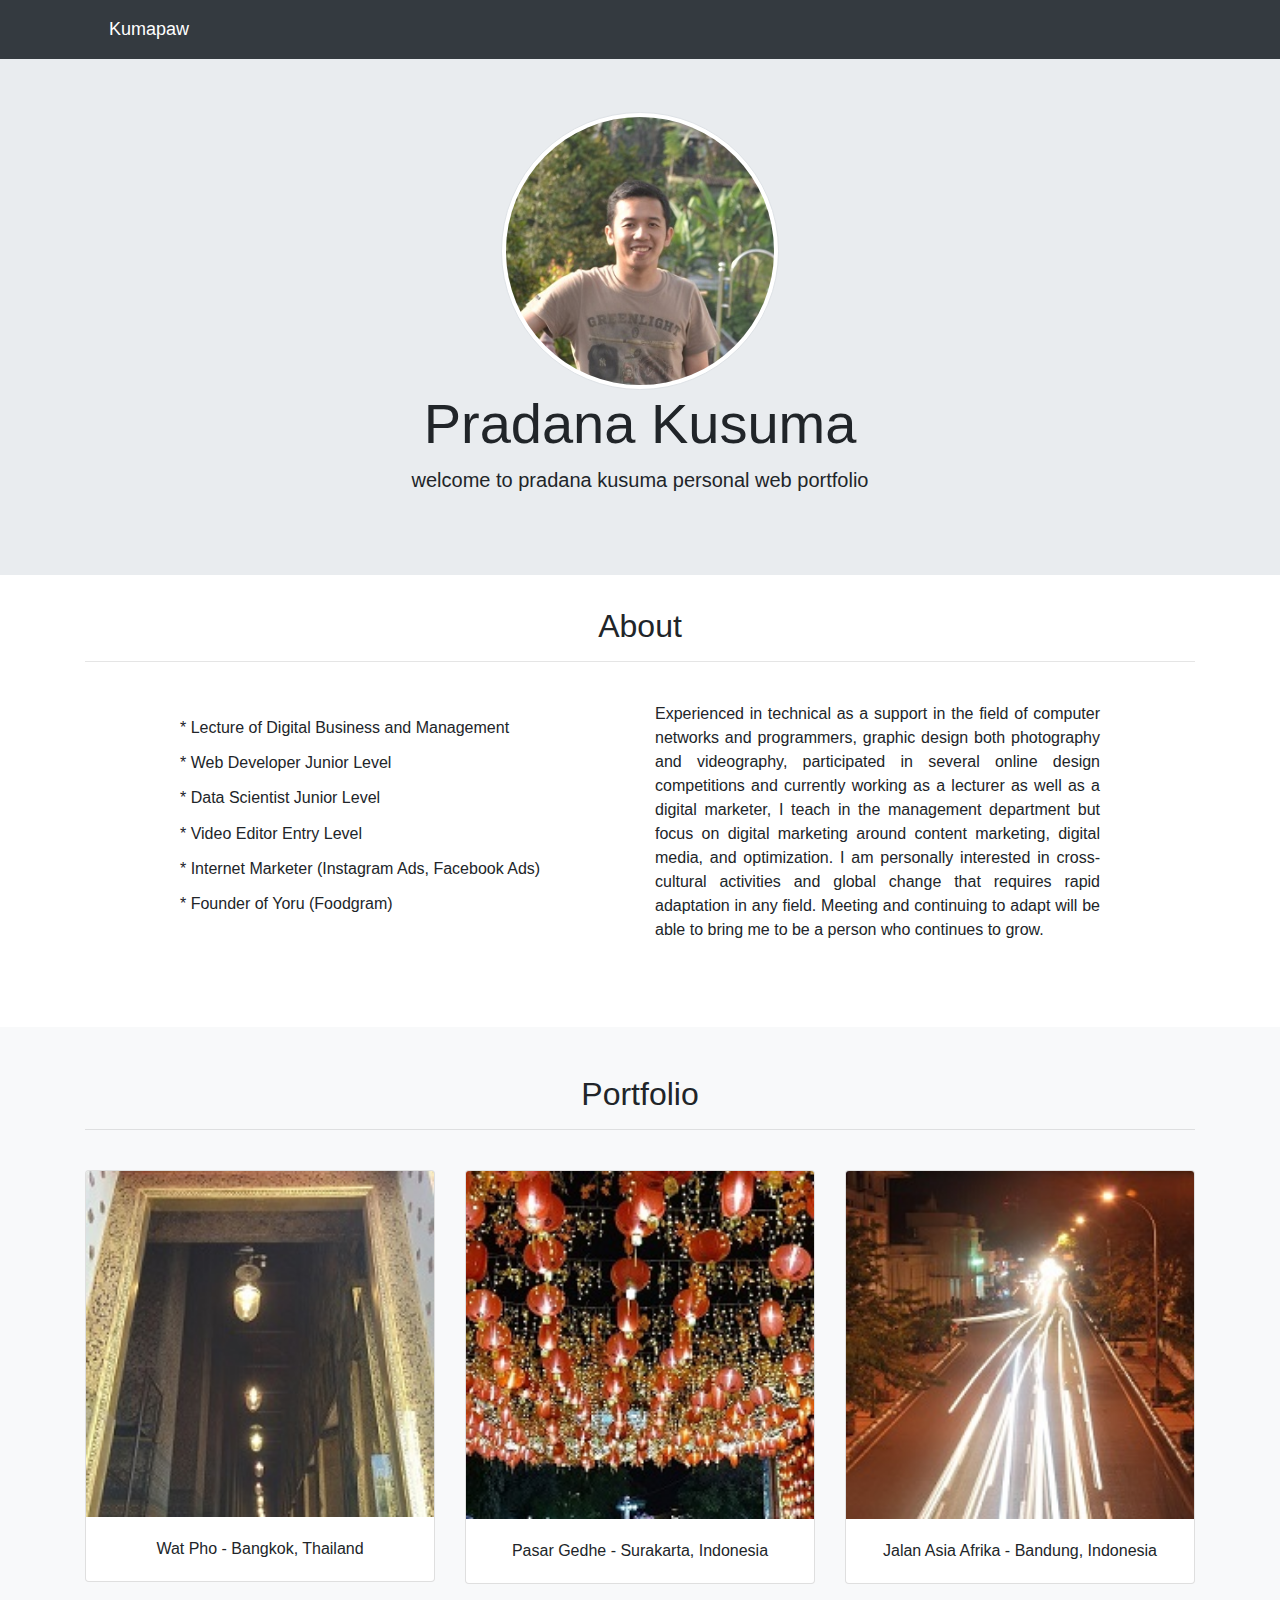
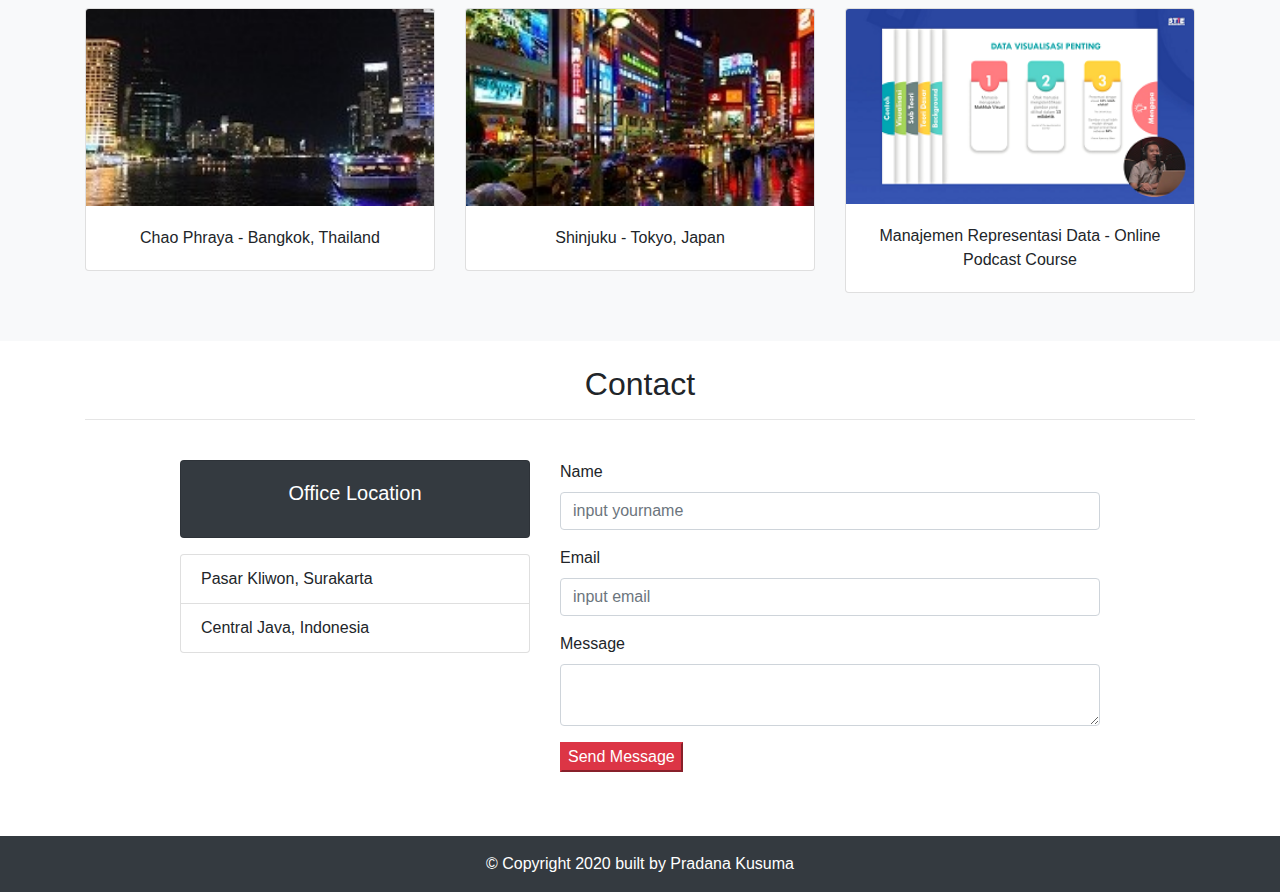
<file: index.html>
<!doctype html>
<html lang="en">

<head>
    <!-- Required meta tags -->
    <meta charset="utf-8">
    <meta name="viewport" content="width=device-width, initial-scale=1, shrink-to-fit=no">

    <!-- Bootstrap CSS -->
    <link rel="stylesheet" href="https://stackpath.bootstrapcdn.com/bootstrap/4.5.2/css/bootstrap.min.css"
        integrity="sha384-JcKb8q3iqJ61gNV9KGb8thSsNjpSL0n8PARn9HuZOnIxN0hoP+VmmDGMN5t9UJ0Z" crossorigin="anonymous">

    <!-- CSS Manual -->
    <style>
        section {
            min-height: 420px;
        }

        .nav-link {
            font-family: 'Franklin Gothic Medium', 'Arial Narrow', Arial, sans-serif;
            font-size: 18px;
        }
    </style>

    <title>Portfolio Pradana Kusuma</title>
</head>

<body class="mt-5">
    <nav class="navbar fixed-top navbar-expand-lg navbar-dark bg-dark">
        <div class="container">
            <a class="navbar-brand" href="https://www.instagram.com/pradanajk/"></a>
            <button class="navbar-toggler" type="button" data-toggle="collapse" data-target="#navbarNavAltMarkup"
                aria-controls="navbarNavAltMarkup" aria-expanded="false" aria-label="Toggle navigation">
                <span class="navbar-toggler-icon"></span>
            </button>
            <div class="collapse navbar-collapse" id="navbarNavAltMarkup">
                <div class="navbar-nav">
                    <a class="nav-link active" href="weblanding.html">Kumapaw <span class="sr-only">(current)</span></a>
                    <!-- <a class="nav-link" href="#about">About</a>
                    <a class="nav-link" href="#portfolio">Portfolio</a>
                    <a class="nav-link" href="#contact">Contact</a> -->
                </div>
            </div>
        </div>
    </nav>

    <div class="jumbotron jumbotron-fluid">
        <div class="container text-center">
            <img src="img/pradana.png" class="rounded-circle img-thumbnail" width="25%">
            <h1 class="display-4">Pradana Kusuma</h1>
            <p class="lead">welcome to pradana kusuma personal web portfolio</p>
        </div>
    </div>

    <section id="about" class="about">
        <div class="container">
            <div class="row mb-4">
                <div class="col text-center">
                    <h2>About</h2>
                    <hr>
                </div>
            </div>
            <div class="row justify-content-center">
                <div class="col-md-5 text-justify">
                    <p>
                        <h6>* Lecture of Digital Business and Management</h6>
                    </p>
                    <p>
                        <h6>* Web Developer Junior Level</h6>
                    </p>
                    <p>
                        <h6>* Data Scientist Junior Level</h6>
                    </p>
                    <p>
                        <h6>* Video Editor Entry Level</h6>
                    </p>
                    <p>
                        <h6>* Internet Marketer (Instagram Ads, Facebook Ads)</h6>
                    </p>
                    <p>
                        <h6>* Founder of Yoru (Foodgram)</h6>
                    </p>

                </div>
                <div class="col-md-5 text-justify">
                    <p>Experienced in technical as a support in the field of computer networks and programmers, graphic
                        design both photography and videography, participated in several online design competitions and
                        currently working as a lecturer as well as a digital marketer, I teach in the management
                        department but focus on digital marketing around content marketing, digital media, and
                        optimization. I am personally interested in cross-cultural activities and global change that
                        requires rapid adaptation in any field. Meeting and continuing to adapt will be able to bring me
                        to be a person who continues to grow. </p>
                </div>
            </div>
        </div>
    </section>

    <section id="portfolio" class="portfolio bg-light p-4">
        <div class="container">
            <div class="row mb-4 pt-4">
                <div class="col text-center">
                    <h2>Portfolio</h2>
                    <hr>
                </div>
            </div>
            <div class="row mb-4">
                <div class="col-md">
                    <div class="card">
                        <img src="img/portfolio/1.jpg" class="card-img-top">
                        <div class="card-body">
                            <p class="card-text text-center">Wat Pho - Bangkok, Thailand</p>
                        </div>
                    </div>
                </div>
                <div class="col-md">
                    <div class="card">
                        <img src="img/portfolio/2.jpg" class="card-img-top">
                        <div class="card-body">
                            <p class="card-text text-center">Pasar Gedhe - Surakarta, Indonesia</p>
                        </div>
                    </div>
                </div>
                <div class="col-md">
                    <div class="card">
                        <img src="img/portfolio/3.jpg" class="card-img-top">
                        <div class="card-body">
                            <p class="card-text text-center">Jalan Asia Afrika - Bandung, Indonesia</p>
                        </div>
                    </div>
                </div>
            </div>
            <div class="row mb-4">
                <div class="col-md">
                    <div class="card">
                        <img src="img/portfolio/4.jpg" class="card-img-top">
                        <div class="card-body">
                            <p class="card-text text-center">Chao Phraya - Bangkok, Thailand</p>
                        </div>
                    </div>
                </div>
                <div class="col-md">
                    <div class="card">
                        <img src="img/portfolio/5.jpg" class="card-img-top">
                        <div class="card-body">
                            <p class="card-text text-center">Shinjuku - Tokyo, Japan</p>
                        </div>
                    </div>
                </div>
                <div class="col-md">
                    <div class="card">
                        <img src="img/portfolio/1.PNG" class="card-img-top">
                        <div class="card-body">
                            <p class="card-text text-center">Manajemen Representasi Data - Online Podcast Course</p>
                        </div>
                    </div>
                </div>
            </div>
        </div>
    </section>

    <section id="contact" class="contact mb-5">
        <div class="container">
            <div class="row mb-4 pt-4">
                <div class="col text-center">
                    <h2>Contact</h2>
                    <hr>
                </div>
            </div>
            <div class="row justify-content-center">
                <div class="col-md-4">
                    <div class="card text-white bg-dark mb-3 text-center">
                        <div class="card-body">
                            <h5 class="card-title">Office Location</h5>
                        </div>
                    </div>
                    <ul class="list-group">
                        <li class="list-group-item">Pasar Kliwon, Surakarta</li>
                        <li class="list-group-item">Central Java, Indonesia</li>
                    </ul>
                </div>

                <div class="col-md-6">
                    <form>
                        <div class="form-group">
                            <label for="name">Name</label>
                            <input type="text" class="form-control" id="name" placeholder="input yourname">
                        </div>
                        <div class="form-group">
                            <label for="email">Email</label>
                            <input type="email" class="form-control" id="email" placeholder="input email">
                        </div>
                        <div class="form-group">
                            <label for="message">Message</label>
                            <textarea name="message" id="message" class="form-control"></textarea>
                        </div>
                        <div class="form-group">
                            <button type="button" class="btn-danger">Send Message</button>
                        </div>
                    </form>
                </div>
            </div>
        </div>
    </section>

    <footer class="bg-dark text-white">
        <div class="container">
            <div class="row pt-3">
                <div class="col text-center">
                    <p>&copy; Copyright 2020 built by Pradana Kusuma</p>
                </div>
            </div>
        </div>
    </footer>

    <!-- Optional JavaScript -->
    <!-- jQuery first, then Popper.js, then Bootstrap JS -->
    <script src="https://code.jquery.com/jquery-3.5.1.slim.min.js"
        integrity="sha384-DfXdz2htPH0lsSSs5nCTpuj/zy4C+OGpamoFVy38MVBnE+IbbVYUew+OrCXaRkfj" crossorigin="anonymous">
    </script>
    <script src="https://cdn.jsdelivr.net/npm/popper.js@1.16.1/dist/umd/popper.min.js"
        integrity="sha384-9/reFTGAW83EW2RDu2S0VKaIzap3H66lZH81PoYlFhbGU+6BZp6G7niu735Sk7lN" crossorigin="anonymous">
    </script>
    <script src="https://stackpath.bootstrapcdn.com/bootstrap/4.5.2/js/bootstrap.min.js"
        integrity="sha384-B4gt1jrGC7Jh4AgTPSdUtOBvfO8shuf57BaghqFfPlYxofvL8/KUEfYiJOMMV+rV" crossorigin="anonymous">
    </script>
</body>

</html>
</file>
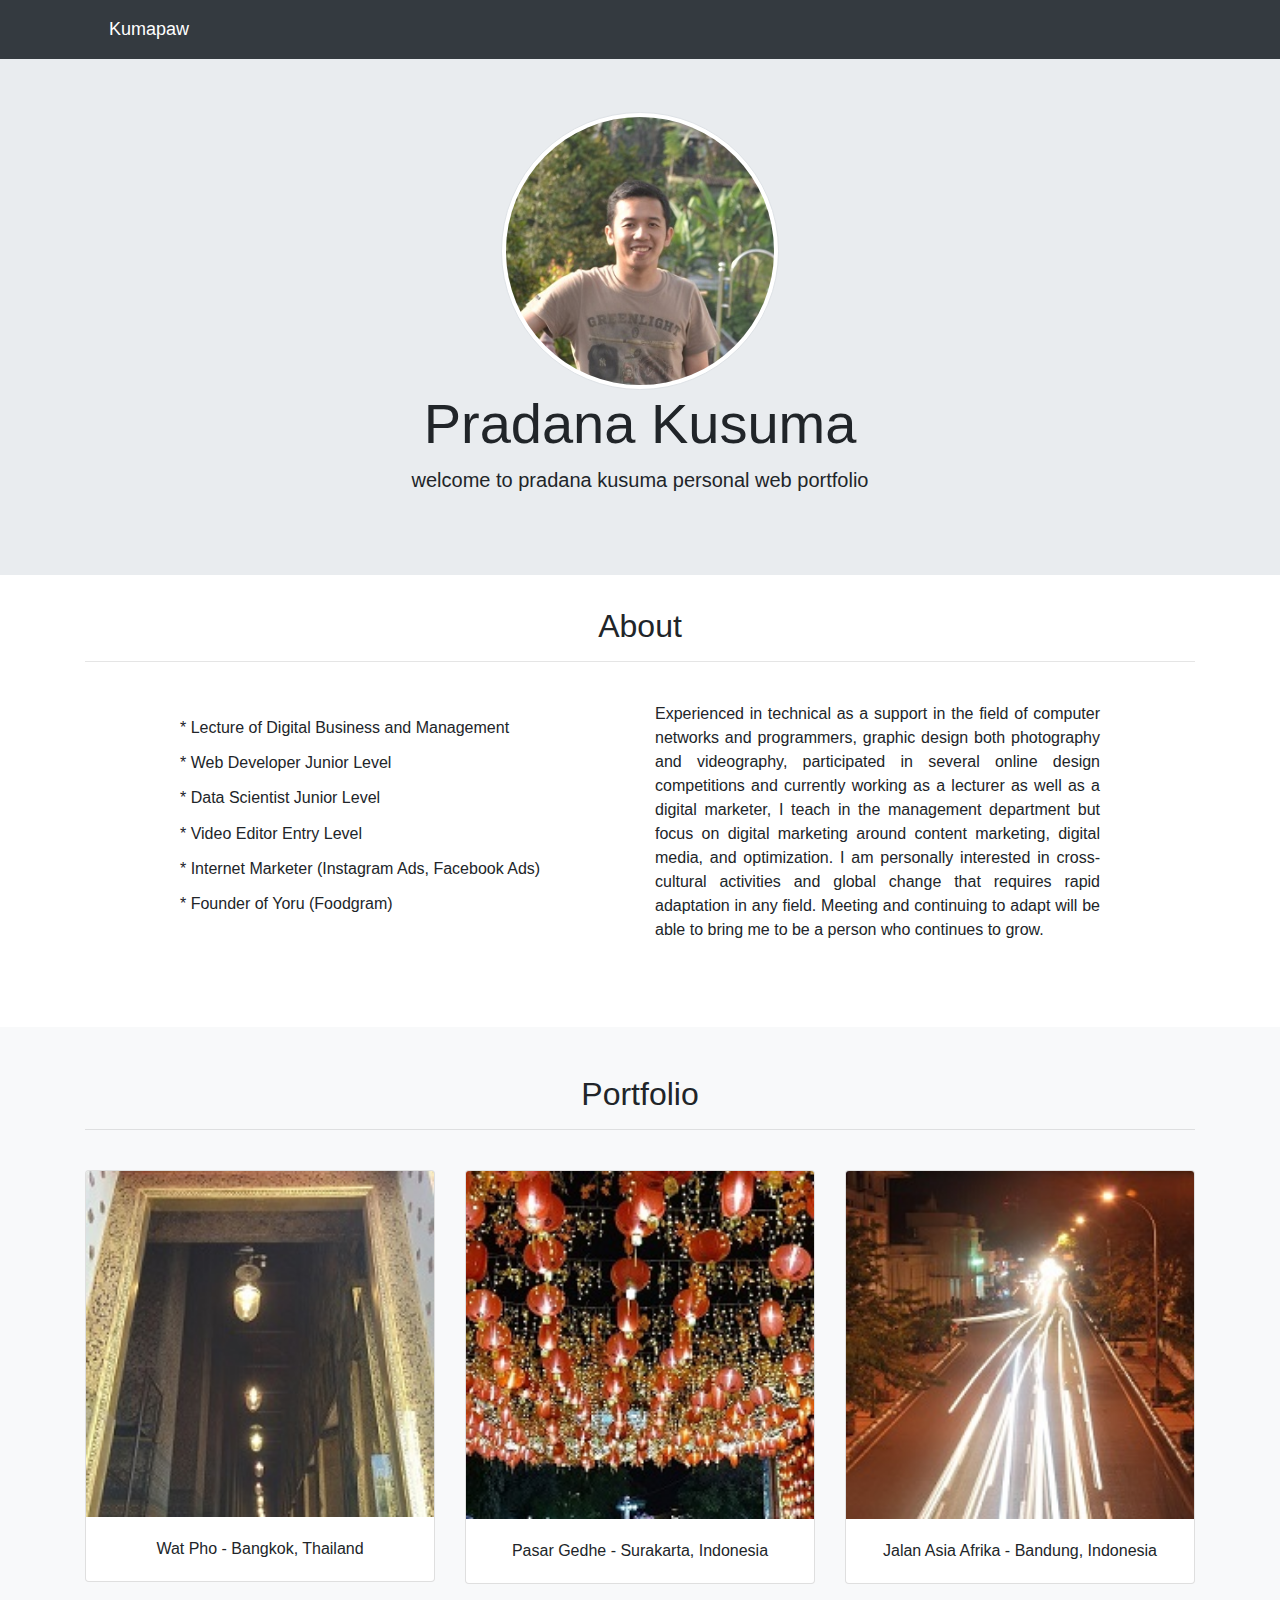
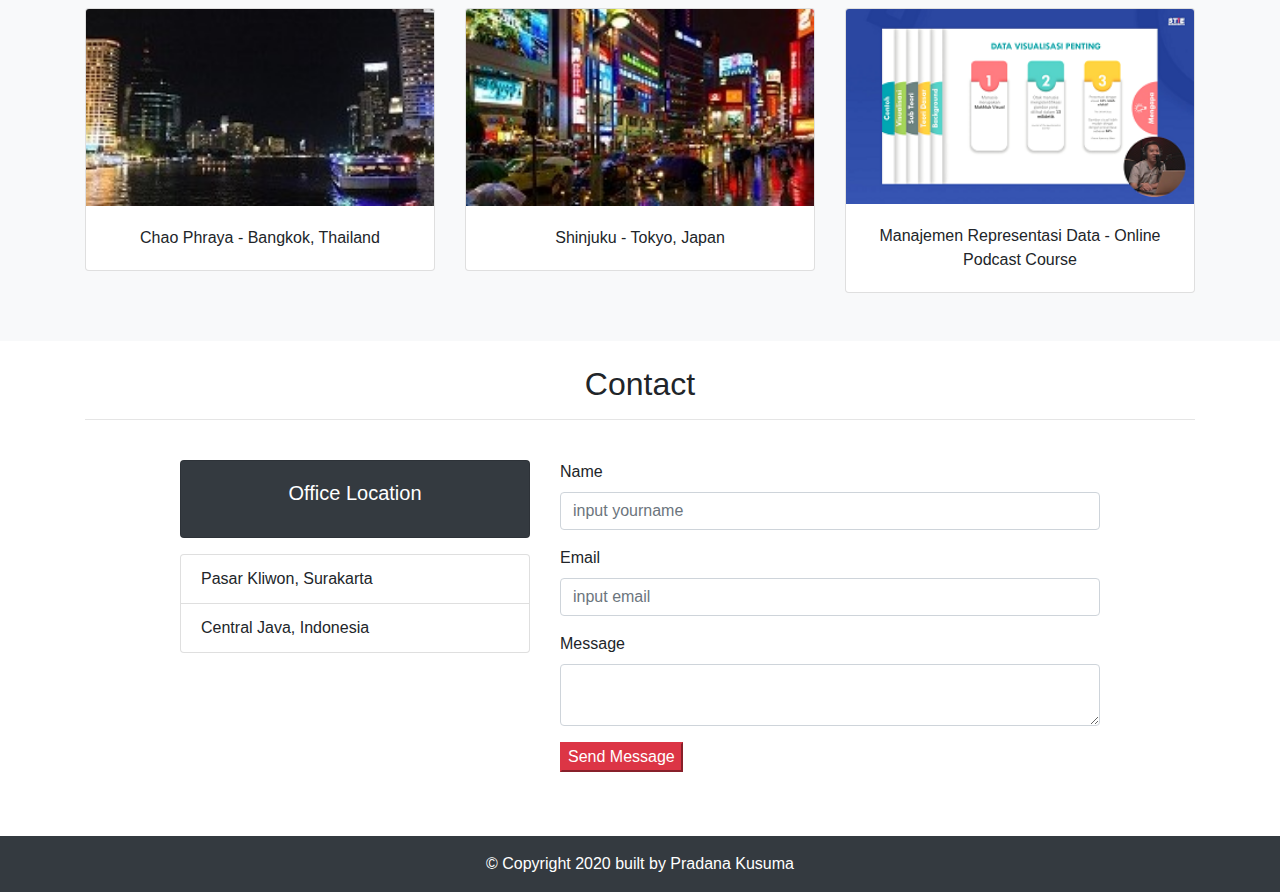
<file: portfolio.html>
<!doctype html>
<html lang="en">

<head>
    <!-- Required meta tags -->
    <meta charset="utf-8">
    <meta name="viewport" content="width=device-width, initial-scale=1, shrink-to-fit=no">

    <!-- Bootstrap CSS -->
    <link rel="stylesheet" href="https://stackpath.bootstrapcdn.com/bootstrap/4.5.2/css/bootstrap.min.css"
        integrity="sha384-JcKb8q3iqJ61gNV9KGb8thSsNjpSL0n8PARn9HuZOnIxN0hoP+VmmDGMN5t9UJ0Z" crossorigin="anonymous">

    <!-- CSS Manual -->
    <style>
        section {
            min-height: 420px;
        }

        .nav-link {
            font-family: 'Franklin Gothic Medium', 'Arial Narrow', Arial, sans-serif;
            font-size: 18px;
        }
    </style>

    <title>Portfolio Pradana Kusuma</title>
</head>

<body class="mt-5">
    <nav class="navbar fixed-top navbar-expand-lg navbar-dark bg-dark">
        <div class="container">
            <a class="navbar-brand" href="https://www.instagram.com/pradanajk/"></a>
            <button class="navbar-toggler" type="button" data-toggle="collapse" data-target="#navbarNavAltMarkup"
                aria-controls="navbarNavAltMarkup" aria-expanded="false" aria-label="Toggle navigation">
                <span class="navbar-toggler-icon"></span>
            </button>
            <div class="collapse navbar-collapse" id="navbarNavAltMarkup">
                <div class="navbar-nav">
                    <a class="nav-link active" href="index.html"> Kumapaw <span class="sr-only">(current)</span></a>
                    <!-- <a class="nav-link" href="#about">About</a>
                    <a class="nav-link" href="#portfolio">Portfolio</a>
                    <a class="nav-link" href="#contact">Contact</a> -->
                </div>
            </div>
        </div>
    </nav>

    <div class="jumbotron jumbotron-fluid">
        <div class="container text-center">
            <img src="img/pradana.png" class="rounded-circle img-thumbnail" width="25%">
            <h1 class="display-4">Pradana Kusuma</h1>
            <p class="lead">welcome to pradana kusuma personal web portfolio</p>
        </div>
    </div>

    <section id="about" class="about">
        <div class="container">
            <div class="row mb-4">
                <div class="col text-center">
                    <h2>About</h2>
                    <hr>
                </div>
            </div>
            <div class="row justify-content-center">
                <div class="col-md-5 text-justify">
                    <p>
                        <h6>* Lecture of Digital Business and Management</h6>
                    </p>
                    <p>
                        <h6>* Web Developer Junior Level</h6>
                    </p>
                    <p>
                        <h6>* Data Scientist Junior Level</h6>
                    </p>
                    <p>
                        <h6>* Video Editor Entry Level</h6>
                    </p>
                    <p>
                        <h6>* Internet Marketer (Instagram Ads, Facebook Ads)</h6>
                    </p>
                    <p>
                        <h6>* Founder of Yoru (Foodgram)</h6>
                    </p>

                </div>
                <div class="col-md-5 text-justify">
                    <p>Experienced in technical as a support in the field of computer networks and programmers, graphic
                        design both photography and videography, participated in several online design competitions and
                        currently working as a lecturer as well as a digital marketer, I teach in the management
                        department but focus on digital marketing around content marketing, digital media, and
                        optimization. I am personally interested in cross-cultural activities and global change that
                        requires rapid adaptation in any field. Meeting and continuing to adapt will be able to bring me
                        to be a person who continues to grow. </p>
                </div>
            </div>
        </div>
    </section>

    <section id="portfolio" class="portfolio bg-light p-4">
        <div class="container">
            <div class="row mb-4 pt-4">
                <div class="col text-center">
                    <h2>Portfolio</h2>
                    <hr>
                </div>
            </div>
            <div class="row mb-4">
                <div class="col-md">
                    <div class="card">
                        <img src="img/portfolio/1.jpg" class="card-img-top">
                        <div class="card-body">
                            <p class="card-text text-center">Wat Pho - Bangkok, Thailand</p>
                        </div>
                    </div>
                </div>
                <div class="col-md">
                    <div class="card">
                        <img src="img/portfolio/2.jpg" class="card-img-top">
                        <div class="card-body">
                            <p class="card-text text-center">Pasar Gedhe - Surakarta, Indonesia</p>
                        </div>
                    </div>
                </div>
                <div class="col-md">
                    <div class="card">
                        <img src="img/portfolio/3.jpg" class="card-img-top">
                        <div class="card-body">
                            <p class="card-text text-center">Jalan Asia Afrika - Bandung, Indonesia</p>
                        </div>
                    </div>
                </div>
            </div>
            <div class="row mb-4">
                <div class="col-md">
                    <div class="card">
                        <img src="img/portfolio/4.jpg" class="card-img-top">
                        <div class="card-body">
                            <p class="card-text text-center">Chao Phraya - Bangkok, Thailand</p>
                        </div>
                    </div>
                </div>
                <div class="col-md">
                    <div class="card">
                        <img src="img/portfolio/5.jpg" class="card-img-top">
                        <div class="card-body">
                            <p class="card-text text-center">Shinjuku - Tokyo, Japan</p>
                        </div>
                    </div>
                </div>
                <div class="col-md">
                    <div class="card">
                        <img src="img/portfolio/1.PNG" class="card-img-top">
                        <div class="card-body">
                            <p class="card-text text-center">Manajemen Representasi Data - Online Podcast Course</p>
                        </div>
                    </div>
                </div>
            </div>
        </div>
    </section>

    <section id="contact" class="contact mb-5">
        <div class="container">
            <div class="row mb-4 pt-4">
                <div class="col text-center">
                    <h2>Contact</h2>
                    <hr>
                </div>
            </div>
            <div class="row justify-content-center">
                <div class="col-md-4">
                    <div class="card text-white bg-dark mb-3 text-center">
                        <div class="card-body">
                            <h5 class="card-title">Office Location</h5>
                        </div>
                    </div>
                    <ul class="list-group">
                        <li class="list-group-item">Pasar Kliwon, Surakarta</li>
                        <li class="list-group-item">Central Java, Indonesia</li>
                    </ul>
                </div>

                <div class="col-md-6">
                    <form>
                        <div class="form-group">
                            <label for="name">Name</label>
                            <input type="text" class="form-control" id="name" placeholder="input yourname">
                        </div>
                        <div class="form-group">
                            <label for="email">Email</label>
                            <input type="email" class="form-control" id="email" placeholder="input email">
                        </div>
                        <div class="form-group">
                            <label for="message">Message</label>
                            <textarea name="message" id="message" class="form-control"></textarea>
                        </div>
                        <div class="form-group">
                            <button type="button" class="btn-danger">Send Message</button>
                        </div>
                    </form>
                </div>
            </div>
        </div>
    </section>

    <footer class="bg-dark text-white">
        <div class="container">
            <div class="row pt-3">
                <div class="col text-center">
                    <p>&copy; Copyright 2020 built by Pradana Kusuma</p>
                </div>
            </div>
        </div>
    </footer>

    <!-- Optional JavaScript -->
    <!-- jQuery first, then Popper.js, then Bootstrap JS -->
    <script src="https://code.jquery.com/jquery-3.5.1.slim.min.js"
        integrity="sha384-DfXdz2htPH0lsSSs5nCTpuj/zy4C+OGpamoFVy38MVBnE+IbbVYUew+OrCXaRkfj" crossorigin="anonymous">
    </script>
    <script src="https://cdn.jsdelivr.net/npm/popper.js@1.16.1/dist/umd/popper.min.js"
        integrity="sha384-9/reFTGAW83EW2RDu2S0VKaIzap3H66lZH81PoYlFhbGU+6BZp6G7niu735Sk7lN" crossorigin="anonymous">
    </script>
    <script src="https://stackpath.bootstrapcdn.com/bootstrap/4.5.2/js/bootstrap.min.js"
        integrity="sha384-B4gt1jrGC7Jh4AgTPSdUtOBvfO8shuf57BaghqFfPlYxofvL8/KUEfYiJOMMV+rV" crossorigin="anonymous">
    </script>
</body>

</html>
</file>
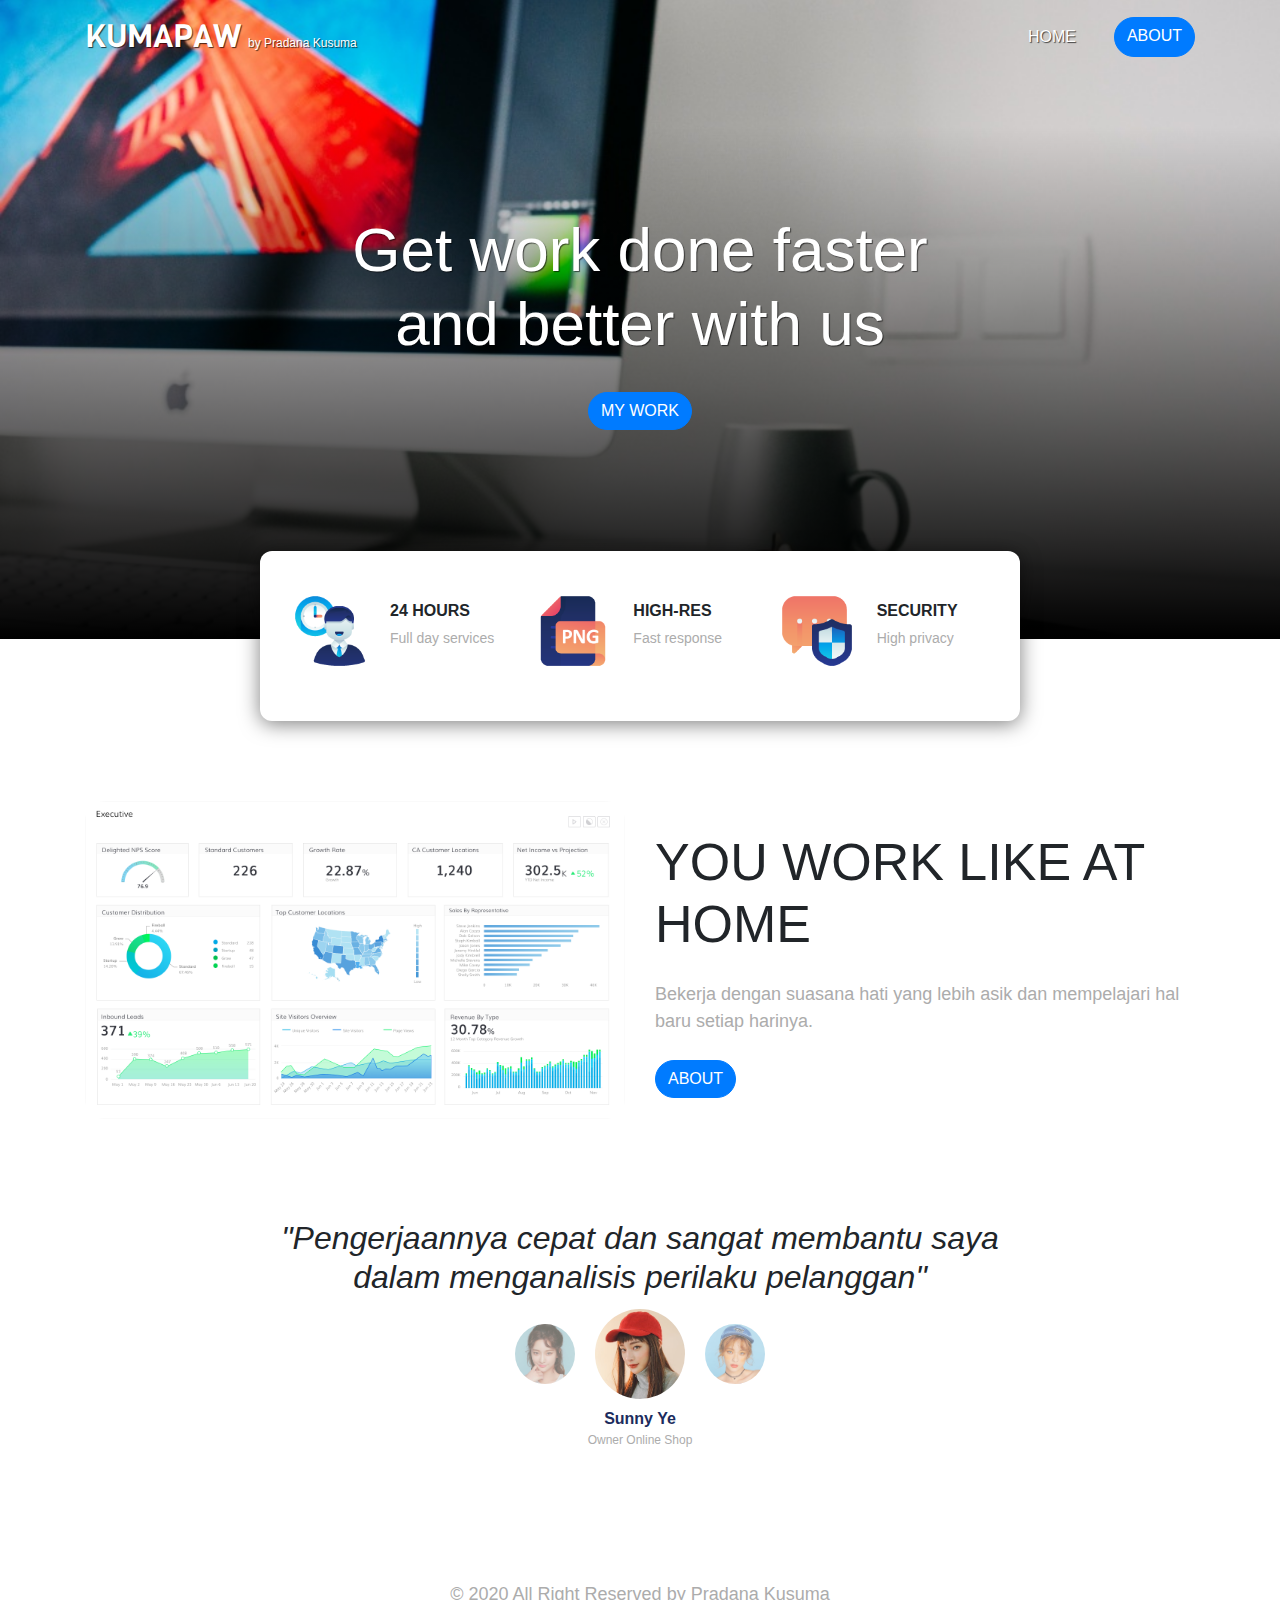
<file: weblanding.html>
<!doctype html>
<html lang="en">

<head>
  <!-- Required meta tags -->
  <meta charset="utf-8">
  <meta name="viewport" content="width=device-width, initial-scale=1, shrink-to-fit=no">

  <!-- Bootstrap CSS -->
  <link rel="stylesheet" href="https://stackpath.bootstrapcdn.com/bootstrap/4.5.2/css/bootstrap.min.css"
    integrity="sha384-JcKb8q3iqJ61gNV9KGb8thSsNjpSL0n8PARn9HuZOnIxN0hoP+VmmDGMN5t9UJ0Z" crossorigin="anonymous">

  <!-- my fonts -->
  <link href="https://fonts.googleapis.com/css2?family=Viga&display=swap" rel="stylesheet">

  <!-- my css -->
  <link rel="stylesheet" href="css/style.css">

  <title>Pradana Kusuma Web Landing</title>
</head>

<body>
  <!-- navbar -->
  <nav class="navbar navbar-expand-lg navbar-light">
    <div class="container">
      <a class="navbar-brand" href="#">KUMAPAW <span> by Pradana Kusuma</span></a>
      <button class="navbar-toggler" type="button" data-toggle="collapse" data-target="#navbarNavAltMarkup"
        aria-controls="navbarNavAltMarkup" aria-expanded="false" aria-label="Toggle navigation">
        <span class="navbar-toggler-icon"></span>
      </button>
      <div class="collapse navbar-collapse" id="navbarNavAltMarkup">
        <div class="navbar-nav ml-auto">
          <a class="nav-link active" href="#">Home <span class="sr-only">(current)</span></a>
          <!-- <a class="nav-link" href="#">Pricing</a>
          <a class="nav-link" href="#">Features</a>
          <a class="nav-link" href="#">About</a> -->
          <a class="btn btn-primary button" href="portfolio.html">About</a>
        </div>
      </div>
    </div>
  </nav>
  <!-- akhir navbar -->

  <!-- jumbotron -->
  <div class="jumbotron jumbotron-fluid">
    <div class="container">
      <h1 class="display-4">Get work done <span>faster</span><br> and <span>better</span> with us</h1>
      <a href="portfolio.html#portfolio" class="btn btn-primary button">My Work</a>
    </div>
  </div>
  <!-- akhir jumbotron -->

  <!-- container -->
  <div class="container">
    <!-- info panel -->
    <div class="row justify-content-center">
      <div class="col-8 info-panel">
        <div class="row">
          <div class="col-lg">
            <img src="img/employee.png" alt="employee" class="float-left">
            <h4>24 Hours</h4>
            <p>Full day services</p>
          </div>
          <div class="col-lg">
            <img src="img/hires.png" alt="hi-res" class="float-left">
            <h4>High-Res</h4>
            <p>Fast response</p>
          </div>
          <div class="col-lg">
            <img src="img/security.png" alt="security" class="float-left">
            <h4>Security</h4>
            <p>High privacy</p>
          </div>
        </div>
      </div>
    </div>


    <!-- workingspace -->
    <div class="row workingspace">
      <div class="col-lg">
        <img src="img/data.png" alt="workingspace" class="img-fluid">
      </div>
      <div class="col">
        <h3>You <span>work</span> like at <span>home</span></h3>
        <p>Bekerja dengan suasana hati yang lebih asik dan mempelajari hal baru setiap harinya.</p>
        <a href="portfolio.html#about" class="btn btn-primary button">About</a>
      </div>
    </div>
    <!-- akhir workingspace -->

    <!-- testimonial -->
    <section class="testimonial">
      <div class="row justify-content-center">
        <div class="col-lg-8">
          <h5>"Pengerjaannya cepat dan sangat membantu saya dalam menganalisis perilaku pelanggan"</h5>
        </div>
      </div>
      <div class="row justify-content-center">
        <div class="col-lg-6 justify-content-center d-flex">
          <figure class="figure">
            <img src="img/img1.jpg" class="figure-img img-fluid rounded-circle" alt="testi1">
          </figure>
          <figure class="figure">
            <img src="img/img2.jpg" class="figure-img img-fluid rounded-circle utama" alt="testi2">
            <figcaption class="figure-caption">
              <h5>Sunny Ye</h5>
              <p>Owner Online Shop</p>
            </figcaption>
          </figure>
          <figure class="figure">
            <img src="img/img3.jpg" class="figure-img img-fluid rounded-circle" alt="testi3">
          </figure>
        </div>
      </div>
    </section>
    <!-- akhir testimonial -->

    <!-- footer -->
    <div class="row footer">
      <div class="col text-center">
        <p>&copy; 2020 All Right Reserved by Pradana Kusuma</p>
      </div>
    </div>
    <!-- akhir footer -->

  </div>
  <!-- akhir container -->


  <!-- Optional JavaScript -->
  <!-- jQuery first, then Popper.js, then Bootstrap JS -->
  <script src="https://code.jquery.com/jquery-3.5.1.slim.min.js"
    integrity="sha384-DfXdz2htPH0lsSSs5nCTpuj/zy4C+OGpamoFVy38MVBnE+IbbVYUew+OrCXaRkfj" crossorigin="anonymous">
  </script>
  <script src="https://cdn.jsdelivr.net/npm/popper.js@1.16.1/dist/umd/popper.min.js"
    integrity="sha384-9/reFTGAW83EW2RDu2S0VKaIzap3H66lZH81PoYlFhbGU+6BZp6G7niu735Sk7lN" crossorigin="anonymous">
  </script>
  <script src="https://stackpath.bootstrapcdn.com/bootstrap/4.5.2/js/bootstrap.min.js"
    integrity="sha384-B4gt1jrGC7Jh4AgTPSdUtOBvfO8shuf57BaghqFfPlYxofvL8/KUEfYiJOMMV+rV" crossorigin="anonymous">
  </script>
</body>

</html>
</file>
<file: css/style.css>
/* navbar */
.navbar {
    position: relative;
    z-index: 1;
}

.navbar-brand {
    font-family: Viga;
    font-size: 32px;
}

.navbar-brand span {
    font-family: Arial, Helvetica, sans-serif;
    font-size: 12px;
}

/* jumbotron */
.jumbotron {
    background-image: url(../img//onboard.jpg);
    background-size: cover;
    height: 540px;
    text-align: center;
    position: relative;
}

.jumbotron .container {
    z-index: 1;
    position: relative;
}

.jumbotron::after {
    content: '';
    display: block;
    width: 100%;
    height: 80%;
    background-image: linear-gradient(to top, rgba(0, 0, 0, 1), rgba(0, 0, 0, 0));
    position: absolute;
    bottom: 0;
}

.jumbotron .display-4 {
    color: white;
    margin-top: 150px;
    font-weight: 200;
    text-shadow: 1px 1px 1px rgba(0, 0, 0, 0.6);
    font-size: 40px;
    margin-bottom: 30px;
}

.jumbotron .display-4 span {
    font-weight: 500;
}

/* info panel */
.info-panel {
    box-shadow: 0 3px 20px rgba(0, 0, 0, 0.5);
    border-radius: 12px;
    margin-top: -120px;
    background-color: white;
    padding: 30px;
}

.info-panel img {
    width: 80px;
    height: 80px;
    margin-right: 20px;
    margin-bottom: 20px;
    margin-top: 10px;
}

.info-panel h4 {
    font-size: 16px;
    text-transform: uppercase;
    font-weight: bold;
    margin-top: 20px;
}

.info-panel p {
    font-size: 14px;
    color: #acacac;
    margin-top: 5px;
    font-weight: 200;
}

/* workingspace */
.workingspace {
    margin-top: 80px;
    text-align: center;
}

.workingspace img {
    border-radius: 20px;
}

.workingspace h3 {
    font-size: 52px;
    font-weight: 200;
    text-transform: uppercase;
    margin-top: 30px;
}

.workingspace h3 span {
    font-weight: 500;
}

.workingspace p {
    font-size: 18px;
    color: #acacac;
    font-weight: 200;
    margin: 25px 0;
}

/* testimonial */
.testimonial {
    margin-top: 100px;
}

.testimonial h5 {
    text-align: center;
    font-weight: 200;
    font-style: italic;
}

.testimonial figure img {
    width: 60px;
    margin: 20px 10px 10px;
    opacity: 0.6;
}

.testimonial figure img.utama {
    width: 90px;
    opacity: 1;
    margin-top: 5px;
}

.testimonial figure h5 {
    font-size: 16px;
    font-weight: bold;
    font-style: normal;
    color: #1c2c5d;
}

.testimonial figure p {
    font-size: 12px;
    color: #acacac;
    margin-top: -5px;
}

.testimonial figcaption {
    text-align: center;
}

/* footer */
.footer {
    margin-top: 100px;
}

.footer p {
    color: #acacac;
    font-size: 18px;
}

/* utility */
.button {
    text-transform: uppercase;
    border-radius: 40px;
    font-weight: 200;
}

/* desktop version */
@media (min-width: 992px) {

    .navbar-brand,
    .nav-link {
        color: white !important;
        text-shadow: 1px 1px 1px rgba(0, 0, 0, 0.7);
    }

    .nav-link {
        text-transform: uppercase;
        margin-right: 30px;
    }

    .nav-link:hover:after {
        content: '';
        display: block;
        border-bottom: 3px solid #0B63DC;
        width: 50%;
        margin: auto;
        padding-bottom: 5px;
        margin-bottom: -8px;
    }

    .jumbotron {
        margin-top: -75px;
        height: 640px;
    }

    .jumbotron .display-4 {
        font-size: 62px;
    }

    .workingspace {
        text-align: left;
    }

    .testimonial h5 {
        font-size: 32px;
    }
}
</file>
